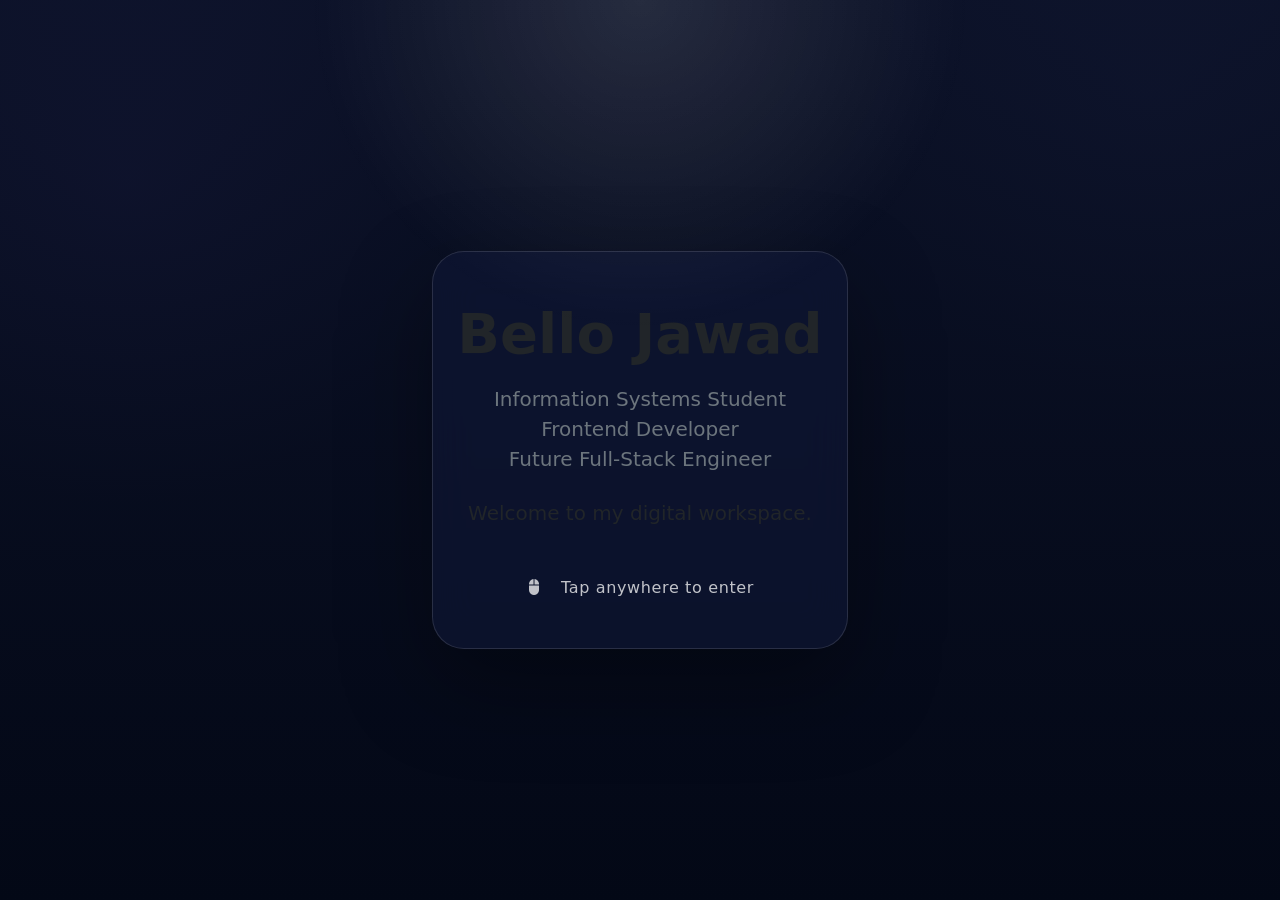
<file: index.html>
<!DOCTYPE html>
<html lang="en">
  <head>
    <meta charset="UTF-8" />
    <meta name="viewport" content="width=device-width, initial-scale=1.0" />
    <title>Mr Jay | Welcome</title>
    <link href="https://cdn.jsdelivr.net/npm/bootstrap@5.3.2/dist/css/bootstrap.min.css" rel="stylesheet" integrity="sha384-..." crossorigin="anonymous" />
    <link href="https://cdn.jsdelivr.net/npm/bootstrap-icons@1.11.4/font/bootstrap-icons.css" rel="stylesheet" />
    <!-- <link rel="stylesheet" href="csss.css" /> -->
    <style>
      * {
  box-sizing: border-box;
}

html,
body {
  min-height: 100%;
  margin: 0;
  padding: 0;
  scroll-behavior: smooth;
}

body {
  background: radial-gradient(circle at 10% 20%, rgba(124, 92, 255, 0.35), transparent 24%),
    radial-gradient(circle at 90% 10%, rgba(108, 122, 255, 0.22), transparent 22%),
    linear-gradient(180deg, #0b1127 0%, #050816 100%);
  overflow-x: hidden;
}

a {
  color: inherit;
}

a:hover,
a:focus {
  text-decoration: none;
}

.lockscreen {
  min-height: 100vh;
  background: linear-gradient(180deg, rgba(12, 18, 40, 0.9), rgba(3, 8, 22, 0.92)),
    url('https://images.unsplash.com/photo-1518770660439-4636190af475?auto=format&fit=crop&w=1400&q=80') center/cover no-repeat;
  position: relative;
}

.lockscreen::after {
  content: '';
  position: absolute;
  inset: 0;
  background: radial-gradient(circle at top, rgba(255, 255, 255, 0.11), transparent 30%);
}

.lockscreen-card {
  max-width: 680px;
  border-radius: 32px;
  backdrop-filter: blur(20px);
  border: 1px solid rgba(255, 255, 255, 0.12);
  background: rgba(15, 23, 52, 0.68);
  box-shadow: 0 35px 90px rgba(0, 0, 0, 0.35);
}
.tap-hint {
  display: inline-flex;
  align-items: center;
  gap: 0.65rem;
  font-size: 1rem;
  letter-spacing: 0.04em;
  color: rgba(255, 255, 255, 0.75);
}

.lockscreen-link {
  position: absolute;
  inset: 0;
  z-index: 1;
}

.fade-in {
  animation: fadeInUp 1.2s ease forwards;
  opacity: 0;
}

.delay-1 {
  animation-delay: 0.4s;
}

@keyframes fadeInUp {
  from {
    opacity: 0;
    transform: translateY(28px);
  }
  to {
    opacity: 1;
    transform: translateY(0);
  }
}

    </style>
  </head>
  <body>
    <a href="desktop.html" class="lockscreen-link" aria-label="Enter desktop"></a>

    <main class="lockscreen d-flex align-items-center justify-content-center text-center px-4">
      <div class="lockscreen-card glass-card py-5 px-4">
        <div class="fade-in delay-1">
          <h1 class="display-4 fw-bold mb-3">Bello Jawad</h1>
          <p class="text-secondary fs-5 mb-4">
            Information Systems Student<br />Frontend Developer<br />Future Full-Stack Engineer
          </p>
          <p class="lead mb-4">Welcome to my digital workspace.</p>
          <div class="tap-hint mt-4">
            <i class="bi bi-mouse2-fill me-2"></i>Tap anywhere to enter
          </div>
        </div>
      </div>
    </main>
  </body>
</html>
</file>
